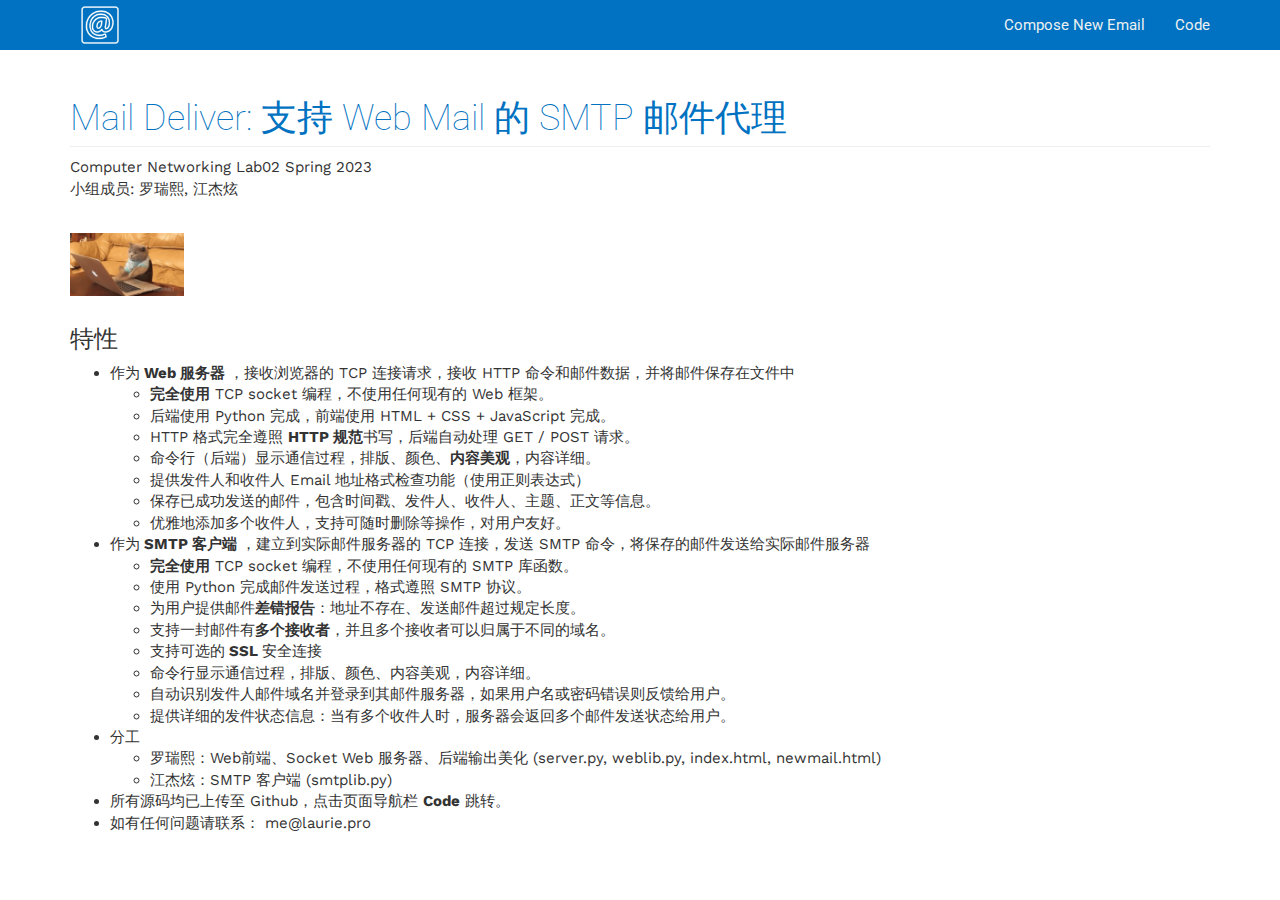
<file: index.html>
<!DOCTYPE html>
<html lang="en">
<head>
  <meta charset="UTF-8">
  <meta name="viewport" content="width=device-width">
  <meta http-equiv="Content-Type" content="text/html; charset=utf-8"/>
  <script src="https://cdnjs.cloudflare.com/ajax/libs/jquery/2.2.4/jquery.min.js"></script>
  <script src="https://cdnjs.cloudflare.com/ajax/libs/twitter-bootstrap/3.3.7/js/bootstrap.min.js"></script>
  <script src="https://cdn.socket.io/4.4.1/socket.io.min.js"></script>
  <link rel="stylesheet" href="https://cdnjs.cloudflare.com/ajax/libs/twitter-bootstrap/3.3.7/css/bootstrap.min.css">
  <link rel="stylesheet" href="https://fonts.googleapis.com/css?family=Inconsolata|Roboto:300,400,500|Work+Sans:400,700">
  <link rel="stylesheet" href="static/style.css">
  <link rel="icon" href="images/favicon.ico">
  <title>Mail Deliver</title>
</head>
<body>
  <nav class="navbar navbar-default navbar-static-top">
    <div class="container noselect">
      <div class="navbar-header">
        <a class="navbar-brand" href="index.html">
          <img style="max-width: 60px; margin-top: -20px;" class="logo" src="images/logo.png"/>
        </a>
      </div>
      <div class="collapse navbar-collapse" id="navbar-collapse-section">
        <ul class="nav navbar-nav navbar-right">
          <li><a href="newmail.html">Compose New Email</a></li>
          <li><a href="https://github.com/laurieluo/web-smtp-client-python" target="_blank">Code</a></li>
        </ul>
      </div>      
    </div>
  </nav>

  <main id="content" class="container">
  
<header>
  <h1>Mail Deliver: 支持 Web Mail 的 SMTP 邮件代理</h1>
  <p>
    Computer Networking Lab02 Spring 2023
    <br/>
    小组成员:
    罗瑞熙,  江杰炫
    <br/>
  </p>
</header>

<img src="images/cat.gif" width=10%/>

<section id="announcements">
  <h3>特性</h3>
<ul>
  <li><p>作为<strong> Web 服务器 </strong>，接收浏览器的 TCP 连接请求，接收 HTTP 命令和邮件数据，并将邮件保存在文件中</p>

  <ul>
    <li><strong>完全使用</strong> TCP socket 编程，不使用任何现有的 Web 框架。</li>
    <li>后端使用 Python 完成，前端使用 HTML + CSS + JavaScript 完成。</li>
    <li>HTTP 格式完全遵照 <strong>HTTP 规范</strong>书写，后端自动处理 GET / POST 请求。</li>
    <li>命令行（后端）显示通信过程，排版、颜色、<strong>内容美观</strong>，内容详细。</li>
    <li>提供发件人和收件人 Email 地址格式检查功能（使用正则表达式）</li>
    <li>保存已成功发送的邮件，包含时间戳、发件人、收件人、主题、正文等信息。</li>
    <li>优雅地添加多个收件人，支持可随时删除等操作，对用户友好。</li>
  </ul></li>
  <li><p>作为<strong> SMTP 客户端 </strong>，建立到实际邮件服务器的 TCP 连接，发送 SMTP 命令，将保存的邮件发送给实际邮件服务器</p>

  <ul>
    <li><strong>完全使用</strong> TCP socket 编程，不使用任何现有的 SMTP 库函数。</li>
    <li>使用 Python 完成邮件发送过程，格式遵照 SMTP 协议。</li>
    <li>为用户提供邮件<strong>差错报告</strong>：地址不存在、发送邮件超过规定长度。</li>
    <li>支持一封邮件有<strong>多个接收者</strong>，并且多个接收者可以归属于不同的域名。</li>
    <li>支持可选的<strong> SSL </strong>安全连接</li>
    <li>命令行显示通信过程，排版、颜色、内容美观，内容详细。</li>
    <li>自动识别发件人邮件域名并登录到其邮件服务器，如果用户名或密码错误则反馈给用户。</li>
    <li>提供详细的发件状态信息：当有多个收件人时，服务器会返回多个邮件发送状态给用户。</li>
  </ul></li>
  <li><p>分工</p>

  <ul>
    <li>罗瑞熙：Web前端、Socket Web 服务器、后端输出美化 (server.py, weblib.py, index.html, newmail.html)</li>
    <li>江杰炫：SMTP 客户端 (smtplib.py)</li>
  </ul></li>
  <li>所有源码均已上传至 Github，点击页面导航栏 <strong>Code</strong> 跳转。</li>
  <li>如有任何问题请联系： me@laurie.pro</li>
</ul>

</body>
</html>
</file>
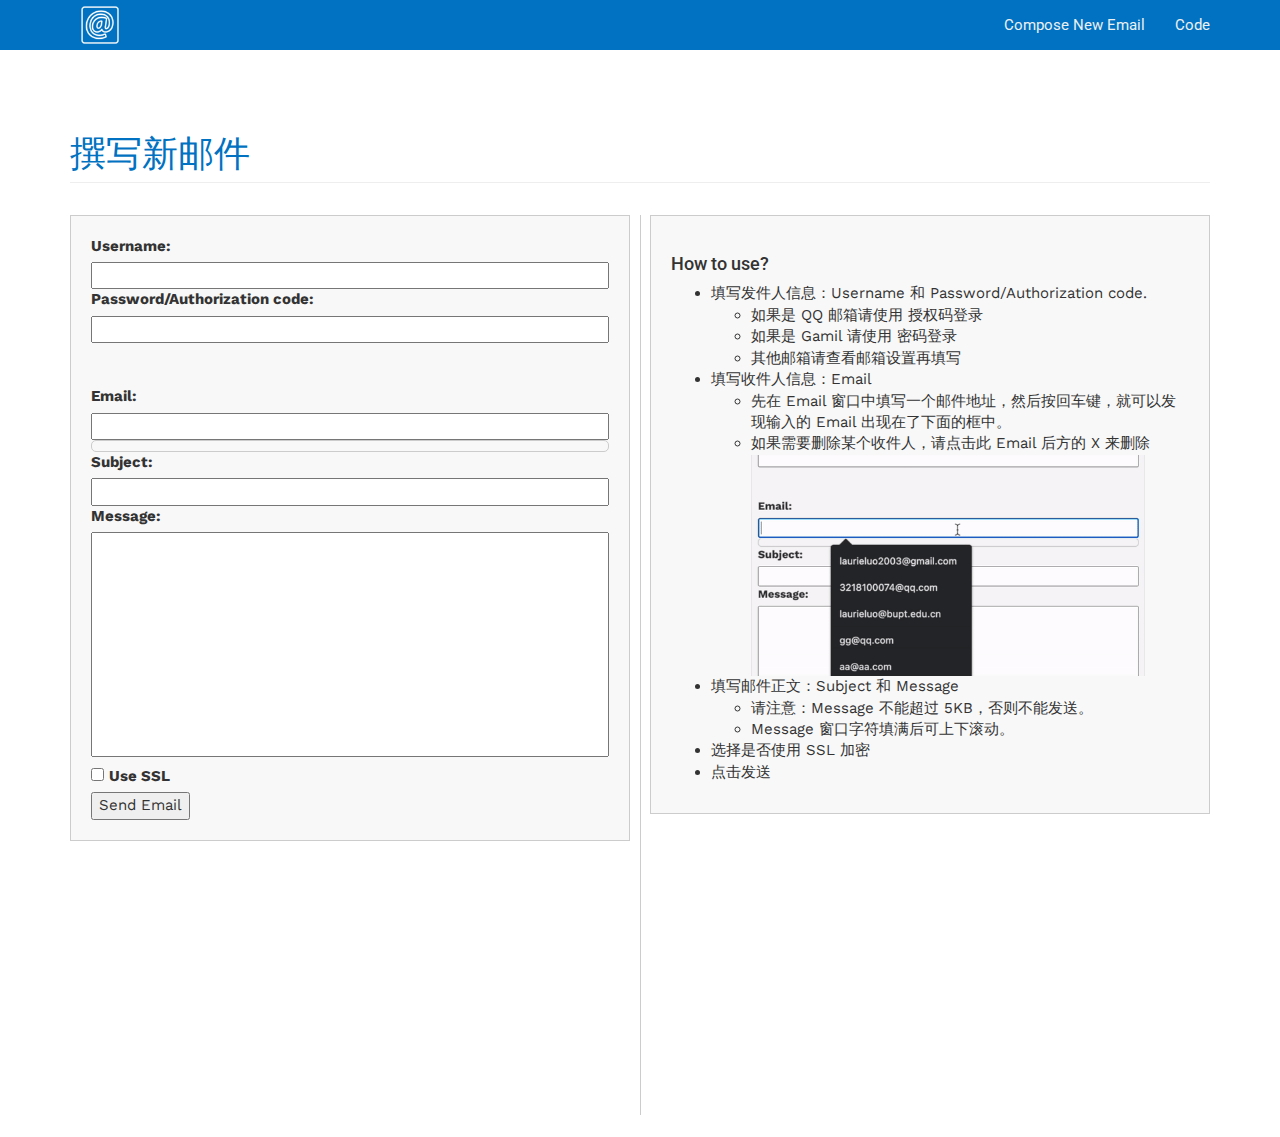
<file: newmail.html>
<!DOCTYPE html>
<html lang="en">
<head>
  <meta charset="UTF-8">
  <meta name="viewport" content="width=device-width">
  <meta http-equiv="Content-Type" content="text/html; charset=utf-8"/>
  <script src="https://cdnjs.cloudflare.com/ajax/libs/jquery/2.2.4/jquery.min.js"></script>
  <script src="https://cdnjs.cloudflare.com/ajax/libs/twitter-bootstrap/3.3.7/js/bootstrap.min.js"></script>
  <script src="https://cdn.socket.io/4.4.1/socket.io.min.js"></script>
  <link rel="stylesheet" href="https://cdnjs.cloudflare.com/ajax/libs/twitter-bootstrap/3.3.7/css/bootstrap.min.css">
  <link rel="stylesheet" href="https://fonts.googleapis.com/css?family=Inconsolata|Roboto:300,400,500|Work+Sans:400,700">
  <link rel="stylesheet" href="static/style.css">
  <title>Mail Deliver</title>
</head>
<body>
  <nav class="navbar navbar-default navbar-static-top">
    <div class="container noselect">
      <div class="navbar-header">
        <a class="navbar-brand" href="index.html">
          <img style="max-width: 60px; margin-top: -20px;" class="logo" src="images/logo.png"/>
        </a>
      </div>
      <div class="collapse navbar-collapse" id="navbar-collapse-section">
        <ul class="nav navbar-nav navbar-right">
          <li><a href="newmail.html">Compose New Email</a></li>
          <li><a href="https://github.com/laurieluo/web-smtp-client-python" target="_blank">Code</a></li>
        </ul>
      </div>      
    </div>
  </nav>
  
<header>
  <main id="content" class="container">
  <h1>撰写新邮件</h1>
  </br>
  <div class="formcontainer">
    <form>
      <label for="username">Username:</label><br>
      <input type="email" id="username" name="username" required><br>
      <label for="password">Password/Authorization code:</label><br>
      <input type="text" id="password" name="password" required><br>
      <br><br>
      <label for="email">Email:</label><br>
      <input type="email" id="email" name="email"><br>
      <div class="email-list"></div>
      <label for="subject">Subject:</label><br>
      <input type="text" id="subject" name="subject" required><br>
      <label for="message">Message:</label><br>
      <textarea id="message" name="message" required></textarea><br>
      <input type="checkbox" id="ssl" name="ssl">
      <label for="ssl">Use SSL</label><br>
      <input type="submit" value="Send Email">
    </form>
    <div class="formseparator"></div>
    <div class="formsidebar">
      <h4>How to use?</h4>
      <ul>
        <li><p>填写发件人信息：Username 和 Password/Authorization code.</p>
 
        <ul>
          <li>如果是 QQ 邮箱请使用 授权码登录</li>
          <li>如果是 Gamil 请使用 密码登录</li>
          <li>其他邮箱请查看邮箱设置再填写</li>
        </ul></li>
        <li><p>填写收件人信息：Email</p>
      
        <ul>
          <li>先在 Email 窗口中填写一个邮件地址，然后按回车键，就可以发现输入的 Email 出现在了下面的框中。</li>
          <li>如果需要删除某个收件人，请点击此 Email 后方的 X 来删除</li>
          <img src="images/usage.gif" width=90%/>
        </ul></li>
        <li><p>填写邮件正文：Subject 和 Message</p>
      
        <ul>
          <li>请注意：Message 不能超过 5KB，否则不能发送。</li>
          <li>Message 窗口字符填满后可上下滚动。</li>
        </ul></li>
        <li>选择是否使用 SSL 加密</li>
        <li>点击发送</li>
      </ul>

    </div>
  </div>
</header>

<script>
  const form = document.querySelector('form');

  form.addEventListener('submit', async (event) => {
    event.preventDefault(); // 阻止默认提交行为
    const emailInputs = document.querySelectorAll('.email-list .email-tag');
    const emailList = Array.from(emailInputs).map(input => input.textContent);
    const username = form.elements.username.value;
    const password = form.elements.password.value;
    const subject = form.elements.subject.value;
    const message = form.elements.message.value;
    const ssl = form.elements.ssl.checked;

    // 判断 email 是否为空
    if (emailList.length === 0) {
      alert('Please enter at least one email address!');
      return;
    }
    
    const maxSizeInBytes = 5 * 1024; // 5KB 
    const messageBlob = new Blob([message]);
    const messageSizeInBytes = messageBlob.size;
    
    if (messageSizeInBytes >= maxSizeInBytes) {
      alert("Message size exceeds the limit of 5KB.");
    } else {
      // 不为空发送 POST 请求
      const response = await fetch('/send_email', {
        method: 'POST',
        headers: { 'Content-Type': 'application/json' },
        body: JSON.stringify({ username, password, email: emailList, subject, message, ssl })
      });

      // 判断服务器回应
      if (response.ok) {
        const responseData = await response.text();
        alert(responseData); // 使用 alert() 弹出信息
        form.reset();
        document.querySelector('.email-list').innerHTML = '';
      } else {
        alert('Failed to send email! \n Wrong Username or Password!');
      }
    }
  });

  // 正则表达式判断邮件格式是否正确
  function validateEmail(email) {
    const regex = /^[\w-\.]+@([\w-]+\.)+[\w-]{2,4}$/;
    return regex.test(email);
  }
  const input = document.getElementById('email');
  const emailList = document.querySelector('.email-list');

  // 实现优雅添加多个邮件地址
  input.addEventListener('keydown', (e) => {
    if (e.key === 'Enter') {
      e.preventDefault(); // 阻止默认提交行为
      const email = input.value.trim();
      if (validateEmail(email)) {
        const emailTag = document.createElement('div');
        emailTag.classList.add('email-tag');
        emailTag.textContent = email;

        const deleteBtn = document.createElement('button');
        deleteBtn.classList.add('delete-btn');
        deleteBtn.innerHTML = '&times;';
        deleteBtn.addEventListener('click', () => {
          emailTag.remove();
        });

        emailTag.appendChild(deleteBtn);
        emailList.appendChild(emailTag);
        input.value = '';
      } else {
        alert('Invalid email format')
      }
    }
  });
</script>
</body>
</html>
</file>
<file: static/style.css>
@charset "UTF-8";
body {
  font-family: "Work Sans", sans-serif;
  font-size: 1.5em;
}

code, kbd, pre, samp {
  font-family: "Inconsolata", monospace;
  font-size: 100%;
}

h1, h2, h3, h4, .navbar {
  font-family: "Roboto", sans-serif;
  margin-top: 1em;
  font-weight: 500;
}

/* Necessary to have fixed nav bar and TOC interaction */
h1:before, h2:before, h3:before, h4:before {
  content: " ";
  display: block;
  height: 60px;
  margin-top: -60px;
  visibility: hidden;
}

.navbar {
  margin-top: 0;
}

h1 {
  font-weight: lighter;
  color: #0072c1;
  padding-top: 1.2em;
  padding-bottom: 0.2em;
  border-bottom: 1px solid #eee;
}

h2, .navbar {
  font-weight: 400;
}

section, footer {
  margin: 2em 0;
}

header {
  padding-bottom: 0.5em;
  margin: 3.75em 0 1em;
}

header h1 {
  color: #0072c1;
}

footer {
  margin-bottom: 6em;
}

li p {
  margin: 0 0;
}

a, button, .btn {
  outline: 0;
}

a:hover {
  text-decoration: none;
}

blockquote {
  background-color: #e6f3ff;
  border-left: solid #0072c1;
  font-size: inherit;
}

abbr {
  font-variant: small-caps;
  letter-spacing: 0.1em;
  text-transform: lowercase;
}

::selection {
  background: #fff200;
}

::-moz-selection {
  background: #fff200;
}

.noselect {
  user-select: none;
}

.disabled {
  display: none;
}

.forecast a {
  background-color: rgba(255, 128, 0, 0.25);
}

.badge {
  background-color: #0072c1;
  color: #fff;
}

.inline-block {
  display: inline-block;
}

.list-inline {
  display: inline;
  margin-bottom: 0px;
}

.list-inline li {
  padding-left: 3px;
  padding-right: 0px;
}

.assignment-text {
  padding-right: 5px;
  display: inline;
}

/* Code */
pre code {
  word-wrap: normal;
  white-space: pre;
}

code {
  color: #0072c1;
}

/* Current assignments */
.assignments {
  text-align: center;
}

/* Announcements */
#announcements-pager {
  min-height: 10em;
}

.announcement {
  display: none;
  /* Hide on load */
  position: relative;
}

.announcement .header {
  font-family: "Roboto", sans-serif;
  margin-top: 20px;
  font-weight: 500;
  font-size: 24px;
  margin-bottom: 10px;
  line-height: 1.1;
  color: inherit;
}

.announcement .prev, .announcement .next {
  color: #ccc;
  cursor: pointer;
  font-size: 1.5em;
  position: absolute;
  top: 2.5em;
}

.announcement .prev {
  left: -2em;
  padding: 0.75em 0.75em 0.75em 1em;
}

.announcement .next {
  padding: 0.75em 1em 0.75em 0.75em;
  right: -2em;
}

.announcement .prev:hover, .announcement .next:hover {
  color: #555;
}

@media (max-width: 991px) {
  .announcement {
    padding: 0 2em;
    overflow-x: hidden;
  }

  .announcement ul, .announcement ol {
    padding-left: 1.5em;
  }

  .announcement .prev {
    left: -1em;
  }

  .announcement .next {
    right: -1em;
  }
}
.highlight-resources {
  display: flex;
}

.highlight-resource {
  flex: 1 0 50%;
}

/* Calendar */
.topic {
  margin: 2em 0;
  position: relative;
}

.resource-topic {
  margin: 0;
}

.topic header, .topic section {
  margin: 0;
}

.topic header .title {
  margin-left: 40px;
}

.topic header .examq-header {
  margin-left: 0px;
}

.topic header .title .header {
  margin-left: 0px;
  margin-top: 1em;
  padding-top: 0;
  font-weight: normal;
  font-family: "Roboto", sans-serif;
  font-size: 30px;
  margin-bottom: 10px;
  line-height: 1.1;
  color: inherit;
}

.topic header .exam-header {
  margin-left: 0px;
  margin-top: 1em;
  padding-top: 0;
  font-weight: normal;
  font-family: "Roboto", sans-serif;
  font-size: 30px;
  margin-bottom: 10px;
  line-height: 1.1;
  color: inherit;
}

.topic header .exam-header a {
  color: #333;
}

.topic header a:focus {
  text-decoration: none;
}

.topic header .glyphicon {
  transition: transform 0.2s;
  font-size: 90%;
  font-weight: 400;
  line-height: 1;
  color: #777;
}

.topic header .glyphicon.up {
  transform: rotate(-180deg);
}

.topic header .glyphicon.down {
  transform: none;
}

.topic header .list-inline {
  margin: 0;
  line-height: 1.5;
}

.topic header .list-inline li {
  padding: 0;
}

.topic header .list-inline li a,
.topic header .list-inline li span {
  bottom: 0.15em;
  font-weight: normal;
  position: relative;
}

.topic main {
  padding: 0 1em;
  border: 1px solid #eee;
  background-color: #fafafa;
}

.topic .resource {
  padding: 0;
  margin-bottom: 0.5em;
  border: none;
  background-color: inherit;
}

.topic .timeline {
  padding: 1em 0;
}

.timeline table {
  width: 100%;
}

.timeline .week {
  padding: 1em;
  width: 100%;
}

.timeline .week ~ .week {
  border-top: 1px solid #ddd;
}

.timeline .week td {
  vertical-align: top;
}

.topic .list-inline li {
  padding-right: 0;
}

.start-date {
  position: absolute;
  line-height: 0.5em;
  left: 0;
}

.day {
  list-style: none;
  padding: 10px;
  margin-bottom: 0;
  position: relative;
  min-height: 32px;
  min-width: 290px;
  flex: 0 0 33.333%;
}

.date {
  background-color: #ccc;
  padding: 0 0.75em;
  height: 24px;
  line-height: 24px;
  border-radius: 12px;
  color: white;
  display: inline-block;
}

.date.active {
  background-color: #0072c1;
}

.line {
  position: absolute;
  border: 5.5px solid #ccc;
  border-radius: 5.5px;
  left: 21px;
  bottom: 20px;
  top: 43px;
}

.event {
  color: #aaa;
  margin-left: 28px;
  padding: 5px 0;
  position: relative;
}

.event::before {
  color: #fff;
  content: "•";
  font-size: 2em;
  left: -18px;
  line-height: 1em;
  position: absolute;
  top: 0;
}

.due {
  background-color: #ccc;
  vertical-align: top;
}

.past .date, .past .due {
  background-color: #A4CCEB;
}

.active .date, .active .due {
  background-color: #0072c1;
}

.past .line {
  border-color: #A4CCEB;
}

.active .line {
  border-color: #0072c1;
}

.past .event,
.active .event {
  color: #333;
}

#flowchart-wrapper {
  width: 100%;
  height: 250px;
  position: relative;
  margin-top: 0px;
}

#flowchart {
  width: 100%;
  height: 100%;
  position: absolute;
  left: 0;
  top: 0;
  z-index: 999;
}

.resources {
  display: flex;
  flex-flow: wrap;
}

.resource {
  flex: 1 0 33.333%;
  min-width: 290px;
}

.resource h3, .readings h3 {
  text-transform: uppercase;
  letter-spacing: 3px;
}

.readings h3, .readings ul {
  display: inline-block;
}

.resource .list-unstyled {
  line-height: 1.8;
}

.resource .list-inline {
  display: inline-block;
  margin-left: 0;
}

.resource .list-inline {
  /* Remove extra bottom spacing in "Past Exams" table elements */
  margin-bottom: 0;
}

.resource-start {
  height: 16px;
}

.still-to-come {
  margin-left: 10px;
}

#still-to-come {
  padding: 10px 0 0 0;
}

.exam-question {
  padding-left: 5px;
}

@media (max-width: 991px) {
  .topic .day {
    min-width: 0;
  }
}
@media (max-width: 600px) {
  .timeline table,
.timeline table tr.week,
.timeline table td {
    display: inline-block;
  }
}
@media (max-width: 370px) {
  /* Correct display width on very small devices */
  .topic main {
    padding: 0;
  }
}
/* Button-like label style */
.label-outline {
  background-color: transparent;
  border: 1px solid #ccc;
  color: #ccc;
  padding: 0.2em 0.4em 0.1em;
}

a.label-outline:hover, a.label-outline:focus {
  background-color: #0072c1;
  color: #fff;
}

a.label-outline {
  color: #0072c1;
  border: 1px solid #0072c1;
}

/* Staff page */
.staffer {
  margin: 1em 0;
}

.staffer ul {
  color: #555;
  list-style: none;
  padding-left: 0;
}

.staffer-img {
  padding-top: 24px;
}

@media (max-width: 767px) {
  .staffer .section {
    font-size: smaller;
  }
}
.bio {
  font-size: 13px;
}

/* Calendar */
.table-responsive {
  overflow-x: visible;
  margin-top: -5px;
}

table#calendar {
  border-collapse: collapse;
  margin-left: auto;
  margin-right: auto;
}

table#calendar th {
  color: #0072c1;
  text-align: center;
  border-top: none;
  vertical-align: middle;
}

table#calendar td {
  border: 1px solid #fff;
  padding: 6px;
  vertical-align: middle;
}

table#calendar tr:not(:first-child) {
  background-color: #c1d6e3;
}

table#calendar td.weeknum {
  text-align: center;
}

table#calendar td.reading ul {
  list-style-type: none;
  margin: 0;
  padding: 0;
}

table#calendar td.even {
  background-color: #B0C4DE;
}

table#calendar tr:hover td:not(.weeknum) {
  background-color: #B0C4DE;
}

/* Navbar colors */
.navbar-default {
  background-color: #0072c1;
  border: none;
  top: 0;
  position: fixed;
  right: 0;
  left: 0;
}

.navbar-default .navbar-brand {
  color: #ecf0f1;
  font-weight: bold;
}

.navbar-default .navbar-brand:hover, .navbar-default .navbar-brand:focus {
  color: #ffffff;
}

.navbar-default .navbar-text {
  color: #ecf0f1;
}

.navbar-default .navbar-nav > li > a {
  color: #ecf0f1;
}

.navbar-default .navbar-nav > li > a:hover, .navbar-default .navbar-nav > li > a:focus {
  color: #ffffff;
}

.navbar-default .navbar-nav > .active > a, .navbar-default .navbar-nav > .active > a:hover, .navbar-default .navbar-nav > .active > a:focus {
  color: #ffffff;
  background-color: #0085e1;
}

.navbar-default .navbar-nav > .open > a, .navbar-default .navbar-nav > .open > a:hover, .navbar-default .navbar-nav > .open > a:focus {
  color: #ffffff;
  background-color: #0085e1;
}

.navbar-default .navbar-toggle {
  border: none;
}

.navbar-default .navbar-toggle:hover, .navbar-default .navbar-toggle:focus {
  background-color: #0085e1;
}

.navbar-default .navbar-toggle .icon-bar {
  background-color: #ecf0f1;
}

.navbar-default .navbar-collapse,
.navbar-default .navbar-form {
  border: none;
}

.navbar-default .navbar-link {
  color: #ecf0f1;
}

.navbar-default .navbar-link:hover {
  color: #ffffff;
}

.navbar li {
  position: relative;
}

.navbar .special-box {
  margin: 9px;
  border-radius: 0.5rem;
  padding: 5px;
  background: #47505c;
  border: 1px white solid;
  transition: background-color 0.5s;
}

.navbar .special-box::after {
  content: " ⇗";
}

.navbar .special-box.special-box:hover {
  background-color: #272a34;
}

@media (max-width: 767px) {
  .navbar-default .navbar-nav .open .dropdown-menu > li > a {
    color: #ecf0f1;
  }

  .navbar-default .navbar-nav .open .dropdown-menu > li > a:hover, .navbar-default .navbar-nav .open .dropdown-menu > li > a:focus {
    color: #ffffff;
  }

  .navbar-default .navbar-nav .open .dropdown-menu > .active > a, .navbar-default .navbar-nav .open .dropdown-menu > .active > a:hover, .navbar-default .navbar-nav .open .dropdown-menu > .active > a:focus {
    color: #ffffff;
    background-color: #0085e1;
  }
}
/* Sidebar */
.sticky {
  position: -webkit-sticky;
  position: sticky;
  top: 5em;
  height: 85vh;
  overflow-y: auto;
  -webkit-overflow-scrolling: touch;
}

.sidebar {
  font-size: 0.9em;
}

.sidebar > ul > li > a {
  padding: 1px 10px;
}

.sidebar > ul > ul > li > a {
  margin-left: 20px;
  padding: 1px 10px;
}

.sidebar > ul > ul > ul > li > a {
  margin-left: 40px;
  padding: 1px 10px;
}

.sidebar > ul > ul > ul > ul > li > a {
  margin-left: 60px;
  padding: 1px 10px;
}

.sidebar li {
  background-color: #fff !important;
}

.sidebar li > a {
  background-color: #fff !important;
}

.sidebar li > a:hover {
  background-color: transparent !important;
}

.sidebar a:visited {
  color: #0072c1 !important;
}

.sidebar li.active {
  background-color: #0072c1 !important;
  border-radius: 2px;
}

.sidebar li.active a {
  color: #fff !important;
  background-color: #0072c1 !important;
}

/* Resources */
.btn-outline {
  background-color: #fff;
  border: 1px solid #0072c1;
  color: #0072c1;
  cursor: pointer;
  margin: 5px;
}

.btn-outline:focus {
  color: #0072c1;
}

.btn-outline:hover {
  background-color: #0072c1;
  border: 1px solid #0072c1;
  color: #fff;
}

.btn-outline:active {
  -webkit-box-shadow: none;
  box-shadow: none;
}

.toggle {
  margin-bottom: 1em;
}

.solutiontoggle, .solution {
  display: none;
}

.alwaystoggle {
  display: none;
}

#past-exams--content {
  overflow-y: scroll;
  height: 268px;
}

#past-exams- {
  z-index: 100;
}

.formcontainer {
  display: flex;
  flex-wrap: wrap;
  justify-content: center;
  align-items: flex-start;
  height: 100vh;
}

form, .formsidebar {
  flex-basis: calc(50% - 10px);
  max-width: 900px;
  background-color: #f8f8f8;
  border: 1px solid #ccc;
  padding: 20px;
}

.formseparator {
  flex-basis: 20px;
  height: 100%;
}

.formseparator:before {
  content: "";
  display: block;
  height: 100%;
  width: 1px;
  background-color: #ccc;
  margin: 0 auto;
}

#username, #password, #email, #subject, #message {
  width: 100%;
}

textarea {
  resize: none;
  /* overflow-y: auto; */
  height: auto;
  min-height: 15em;
  max-height: 300em;
}

.email-list {
  display: flex;
  flex-wrap: wrap;
  align-items: center;
  border: 1px solid #ccc;
  border-radius: 5px;
  padding: 5px;
  background-color: #f8f8f8;
}

.email-tag {
  display: inline-flex;
  align-items: center;
  border: 1px solid #ccc;
  border-radius: 3px;
  padding: 2px 5px;
  margin: 2px;
  background-color: #fff;
  font-size: 14px;
}

.delete-btn {
  margin-left: 5px;
  padding: 2px 5px;
  border: none;
  background-color: transparent;
  color: #aaa;
  cursor: pointer;
}

.delete-btn:hover {
  color: #f00;
}
</file>
